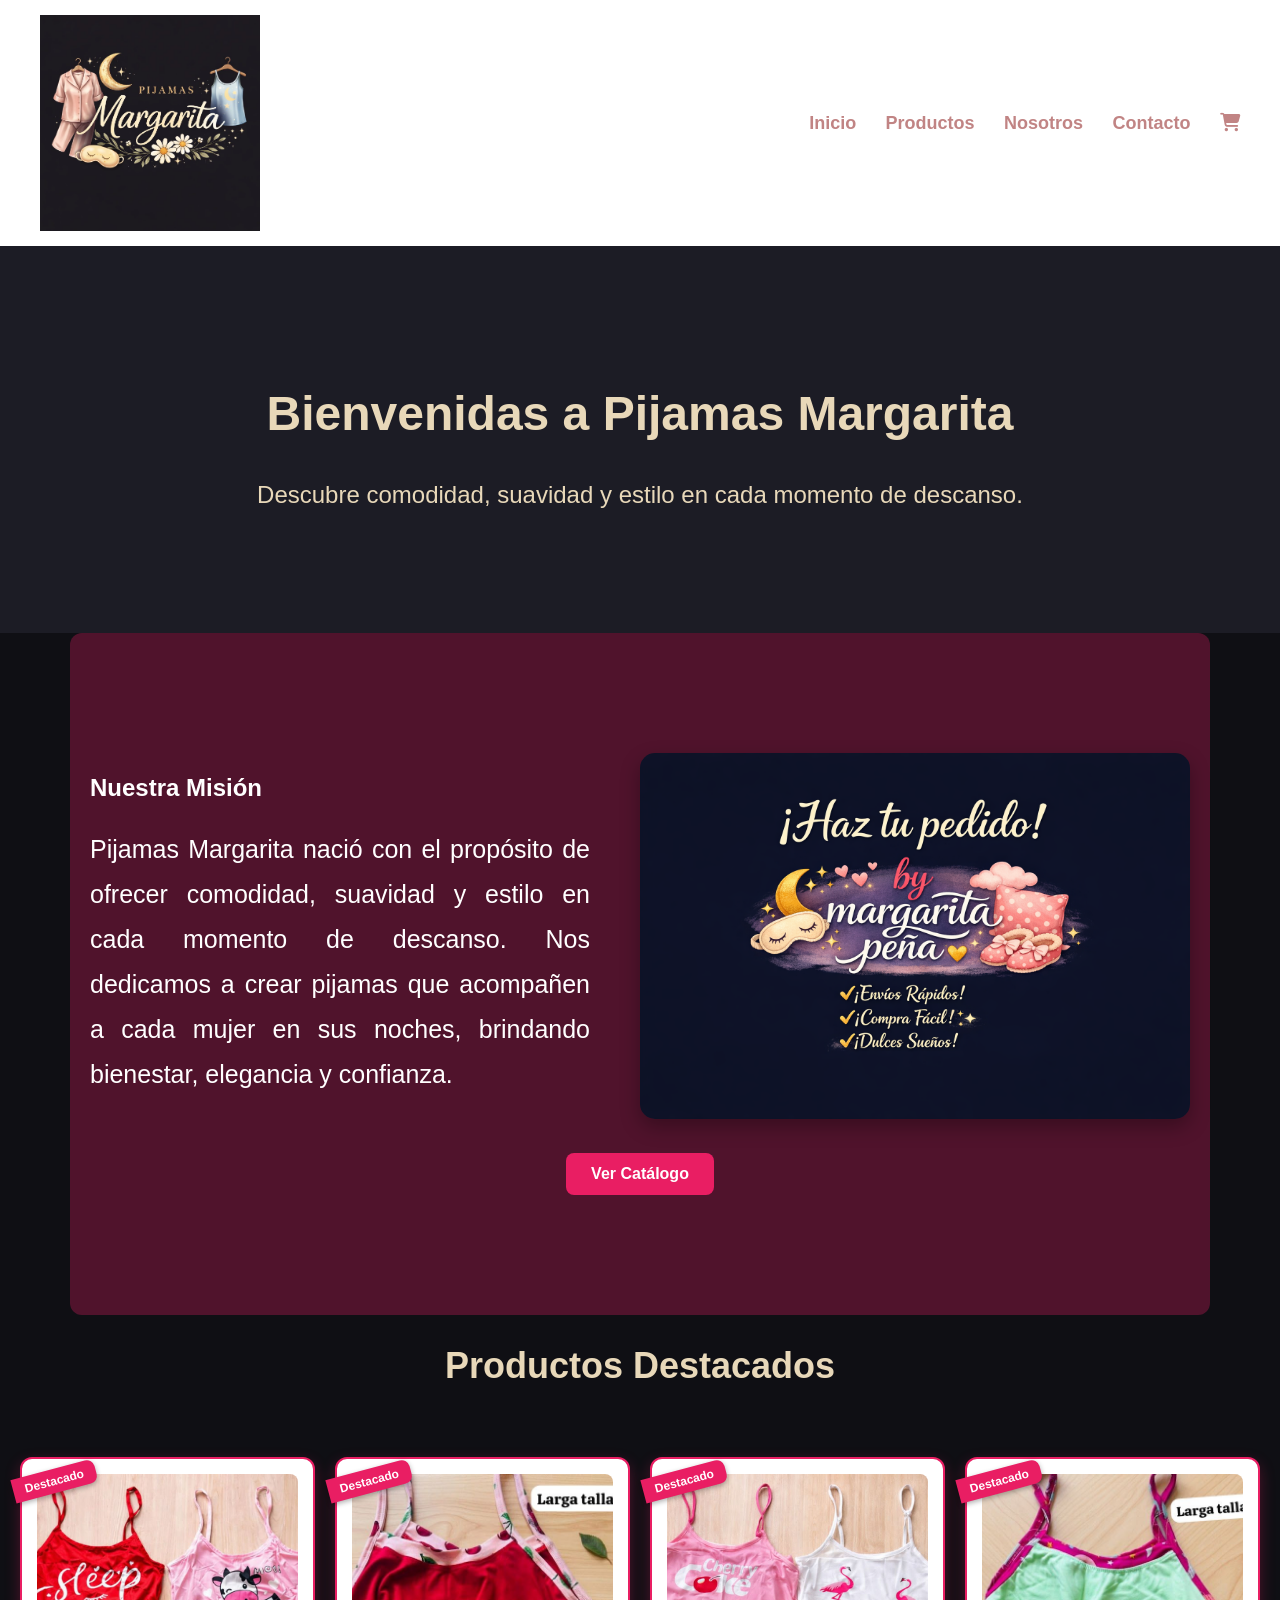
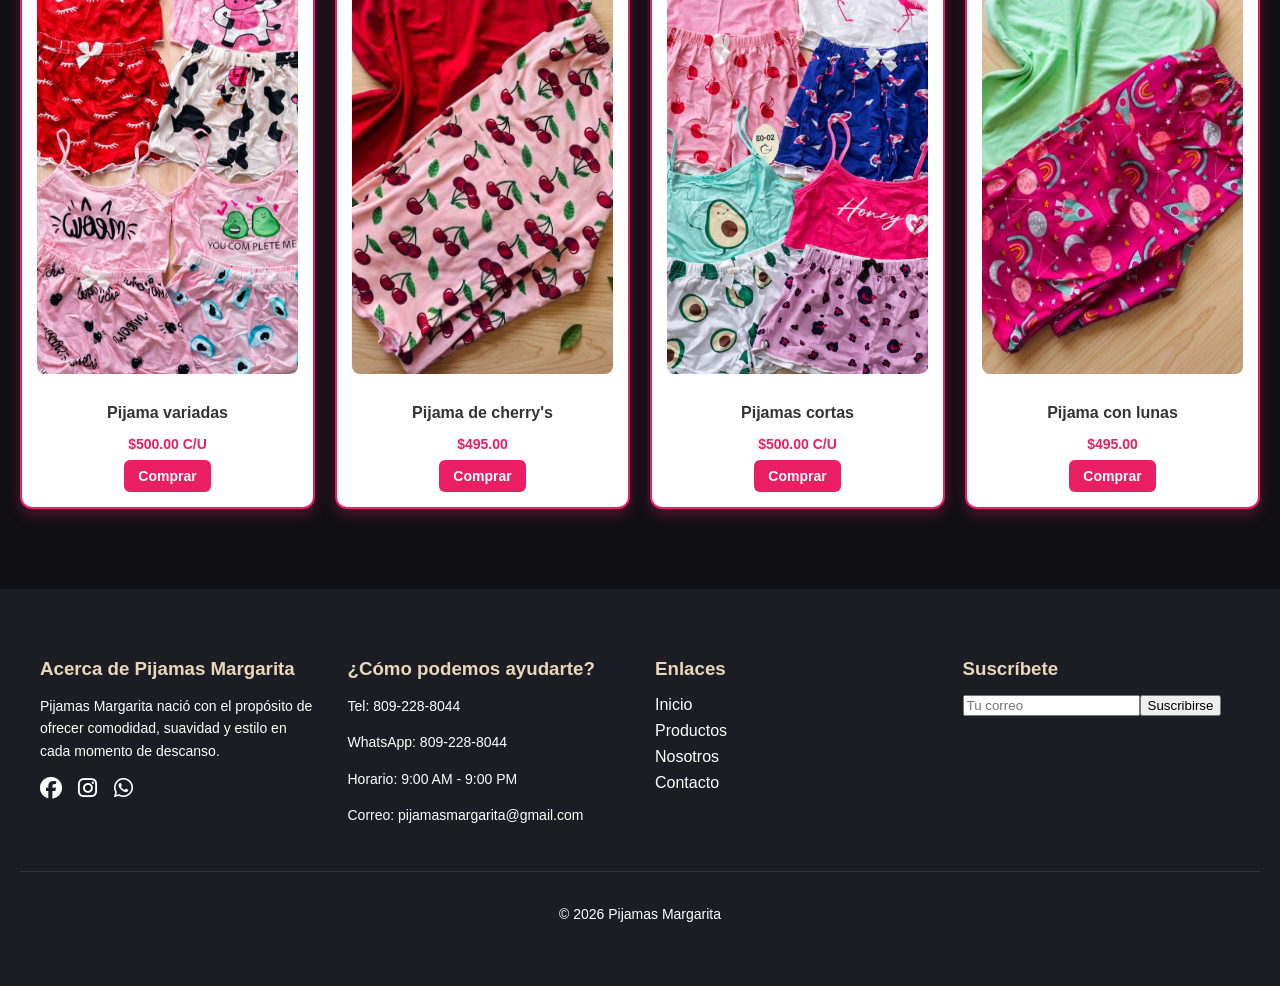
<file: index.html>
<!DOCTYPE html>
<html lang="es">
<head>
 <meta charset="UTF-8">
 <meta name="viewport" content="width=device-width, initial-scale=1.0">
 <title>Pijamas Margarita</title>
 <link rel="stylesheet" href="estilo.css">
 <link rel="stylesheet" href="https://cdnjs.cloudflare.com/ajax/libs/font-awesome/6.5.0/css/all.min.css">
</head>
<body>
<header class="header">
 <div class="header-contenedor">
  <img src="imagenes/logo negocio.png" class="logo" alt="Logo Pijamas Margarita">
  <nav class="menu">
   <a href="index.html">Inicio</a>
   <a href="productos.html">Productos</a>
   <a href="Nosotros.html">Nosotros</a>
   <a href="contactos.html">Contacto</a>
   <a href="#" class="carrito-icono"><i class="fas fa-shopping-cart"></i></a>
  </nav>
 </div>
</header>
<main>
 <section class="bienvenida">
  <h1>Bienvenidas a Pijamas Margarita</h1>
  <p>Descubre comodidad, suavidad y estilo en cada momento de descanso.</p>
 </section>
 <section class="mision">
  <div class="mision-contenedor">
   <article class="mision-texto">
    <h2>Nuestra Misión</h2>
    <p>Pijamas Margarita nació con el propósito de ofrecer comodidad, suavidad y estilo en cada momento de descanso. Nos dedicamos a crear pijamas que acompañen a cada mujer en sus noches, brindando bienestar, elegancia y confianza.</p>
   </article>
   <div class="mision-imagen">
    <img src="imagenes/haz tus pedidos.png" alt="Imagen misión">
   </div>
  </div>
  <div class="boton-catalogo"><a href="productos.html">Ver Catálogo</a></div>
 </section>
 <section class="destacados">
  <h2 class="titulo-productos">Productos Destacados</h2>
  <div class="productos">
   <article class="card"><img src="imagenes/pijamas variadas.jpg" alt="Pijama Floral"><h3>Pijama variadas</h3><p>$500.00 C/U</p><button>Comprar</button></article>
   <article class="card"><img src="imagenes/pijama larga de cherrys.jpg" alt="Pijama amarilla"><h3>Pijama de cherry's</h3><p>$495.00</p><button>Comprar</button></article>
   <article class="card"><img src="imagenes/pijamas cortas.jpg" alt="Pijama Mickey"><h3>Pijamas cortas</h3><p>$500.00 C/U</p><button>Comprar</button></article>
   <article class="card"><img src="imagenes/pijama con lunas.jpg" alt="Pijama con rosas"><h3>Pijama con lunas</h3><p>$495.00</p><button>Comprar</button></article>
  </div>
 </section>
</main>
<footer class="footer">
 <div class="footer-contenedor">
  <div class="footer-col">
   <h3>Acerca de Pijamas Margarita</h3>
   <p>Pijamas Margarita nació con el propósito de ofrecer comodidad, suavidad y estilo en cada momento de descanso.</p>
   <div class="redes">
    <a href="https://www.facebook.com/?locale=es_LA" target="_blank" rel="noopener noreferrer"><i class="fab fa-facebook"></i></a>
    <a href="https://www.instagram.com/pijamas_margarita_/" target="_blank" rel="noopener noreferrer"><i class="fab fa-instagram"></i></a>
    <a href="https://api.whatsapp.com/send?phone=18092288044" target="_blank" rel="noopener noreferrer"><i class="fab fa-whatsapp"></i></a>
   </div>
  </div>
  <div class="footer-col">
   <h3>¿Cómo podemos ayudarte?</h3>
   <p>Tel: 809-228-8044</p>
   <p>WhatsApp: 809-228-8044</p>
   <p>Horario: 9:00 AM - 9:00 PM</p>
   <p>Correo: pijamasmargarita@gmail.com</p>
  </div>
  <div class="footer-col">
   <h3>Enlaces</h3>
   <ul>
    <li><a href="index.html">Inicio</a></li>
    <li><a href="productos.html">Productos</a></li>
    <li><a href="Nosotros.html">Nosotros</a></li>
    <li><a href="contacto.html">Contacto</a></li>
   </ul>
  </div>
  <div class="footer-col">
   <h3>Suscríbete</h3>
   <input type="email" placeholder="Tu correo"><button>Suscribirse</button>
  </div>
 </div>
 <div class="footer-bottom"><p>© 2026 Pijamas Margarita</p></div>
</footer>
<script src="componentes.js"></script>
</body>
</html>
</file>
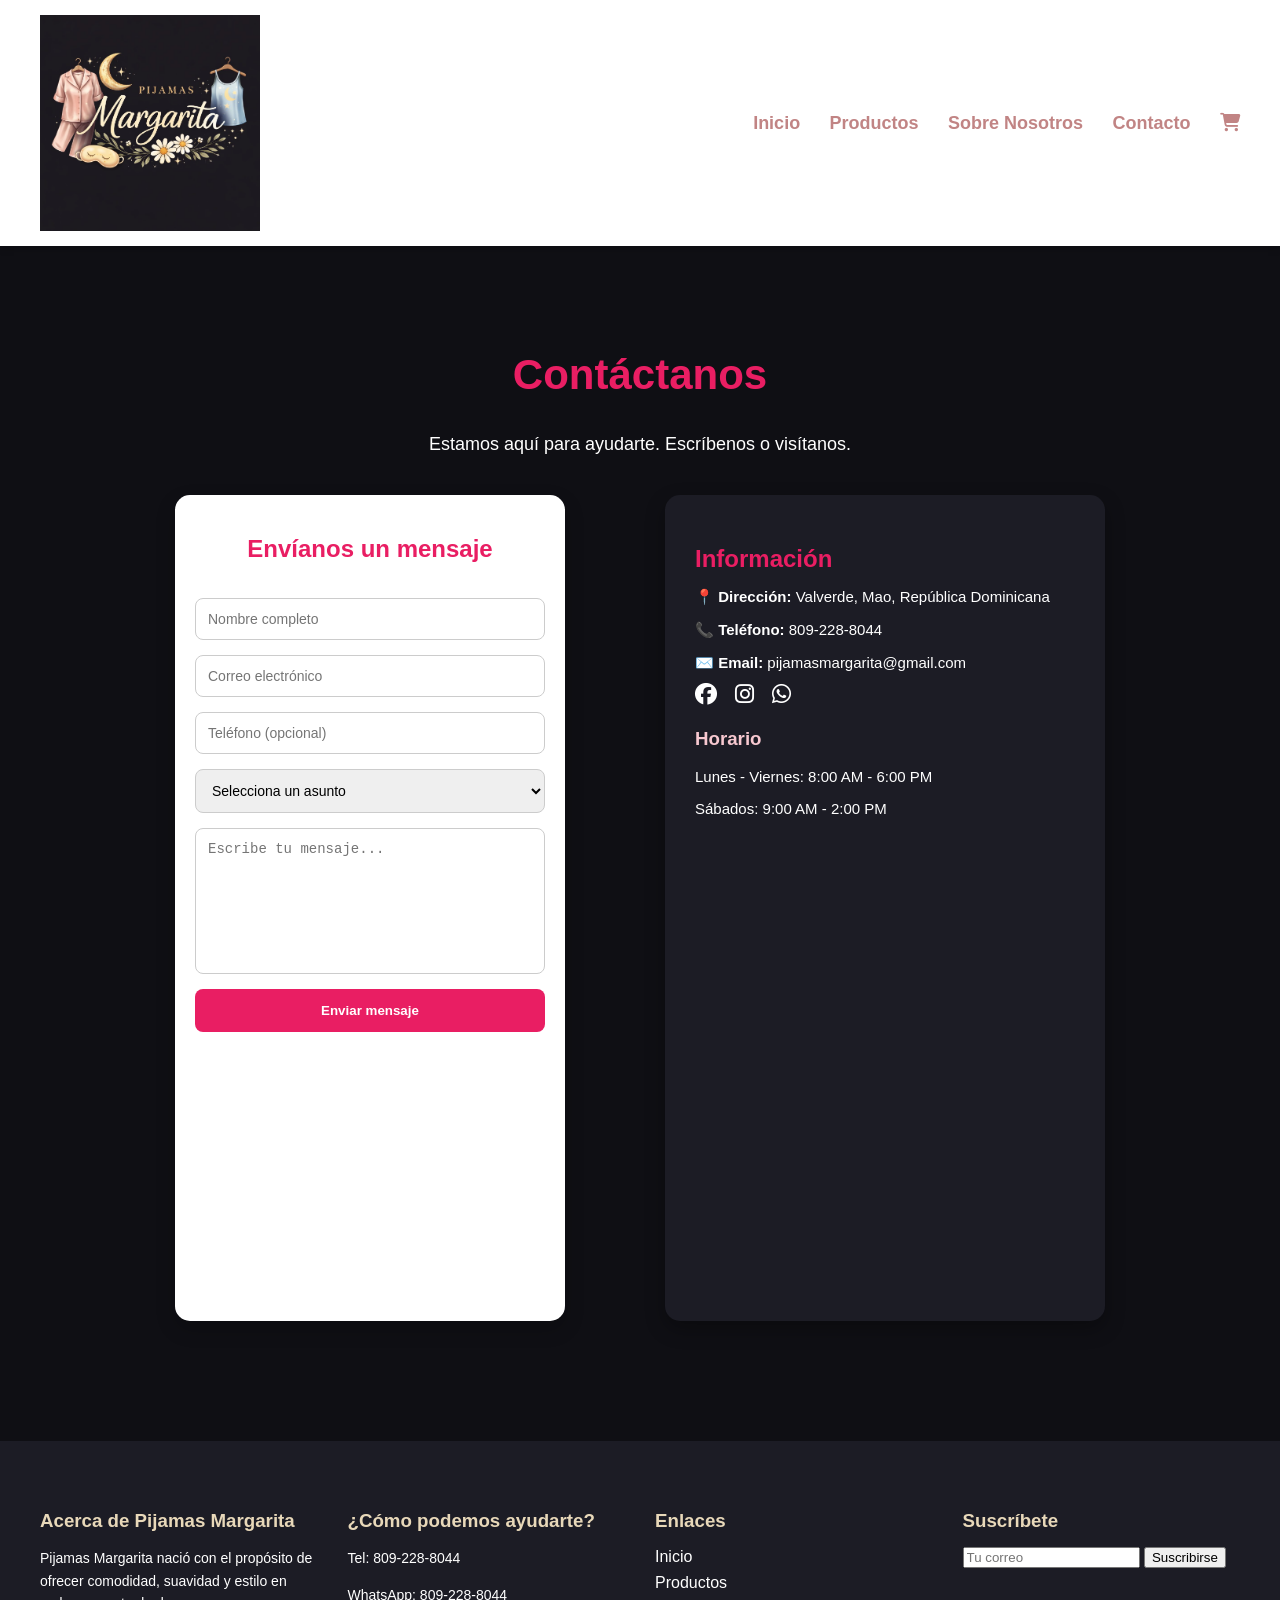
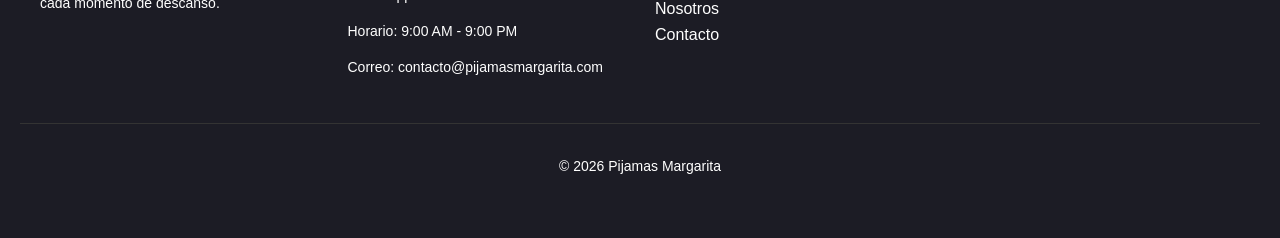
<file: contactos.html>
<!DOCTYPE html>
<html lang="es">
<head>
  <meta charset="UTF-8">
  <meta name="viewport" content="width=device-width, initial-scale=1.0">
  <title>Contacto</title>
  <link rel="stylesheet" href="estilo.css">
  <link rel="stylesheet" href="https://cdnjs.cloudflare.com/ajax/libs/font-awesome/6.5.0/css/all.min.css">
</head>

<body>

<!-- HEADER -->
<header class="header">
  <div class="header-contenedor">
    <img src="imagenes/logo negocio.png" class="logo">

    <nav class="menu">
      <a href="index.html">Inicio</a>
      <a href="productos.html">Productos</a>
      <a href="Nosotros.html">Sobre Nosotros</a>
      <a href="contactos.html">Contacto</a>
       <a href="#" class="carrito-icono"><i class="fas fa-shopping-cart"></i></a>
    </nav>
  </div>
</header>

<!-- CONTACTO -->
<section class="contacto">
  <h1>Contáctanos</h1>
  <p>Estamos aquí para ayudarte. Escríbenos o visítanos.</p>

  <div class="contacto-contenedor">

    <!-- FORMULARIO -->
    <form class="formulario">
      <h2>Envíanos un mensaje</h2>

      <input type="text" placeholder="Nombre completo" required>
      <input type="email" placeholder="Correo electrónico" required>
      <input type="tel" placeholder="Teléfono (opcional)">

      <select required>
        <option value="">Selecciona un asunto</option>
        <option>Consulta</option>
        <option>Pedido</option>
        <option>Soporte</option>
      </select>

      <textarea placeholder="Escribe tu mensaje..." required></textarea>

      <button type="submit">Enviar mensaje</button>
         <p id="mensaje-exito" style="display:none; color:#4CAF50; font-weight:bold; margin-top:15px;">
  ✅ Mensaje recibido correctamente. ¡Te responderemos pronto!
    </form>

</p>
    <!-- INFORMACIÓN -->
    <div class="info-contacto">
      <h2>Información</h2>

      <p><strong>📍 Dirección:</strong> Valverde, Mao, República Dominicana</p>
      <p><strong>📞 Teléfono:</strong> 809-228-8044</p>
      <p><strong>✉️ Email:</strong> pijamasmargarita@gmail.com</p>
       <div class="redes">
        <a href="https://www.facebook.com/?locale=es_LA" target="_blank" rel="noopener noreferrer">
          <i class="fab fa-facebook"></i>
        </a>
        <a href="https://www.instagram.com/pijamas_margarita_/" target="_blank" rel="noopener noreferrer">
          <i class="fab fa-instagram"></i>
        </a>
        <a href="https://api.whatsapp.com/send?phone=18092288044" target="_blank" rel="noopener noreferrer">
          <i class="fab fa-whatsapp"></i>
        </a>
      <h3>Horario</h3>
      <p>Lunes - Viernes: 8:00 AM - 6:00 PM</p>
      <p>Sábados: 9:00 AM - 2:00 PM</p>

      <!-- MAPA -->
      <div class="mapa">
        <iframe src="https://www.google.com/maps/embed?pb=!1m17!1m12!1m3!1d1879.9415874105564!2d-71.07528246165212!3d19.546628523073913!2m3!1f0!2f0!3f0!3m2!1i1024!2i768!4f13.1!3m2!1m1!2zMTnCsDMyJzQ3LjkiTiA3McKwMDQnMjYuNCJX!5e0!3m2!1ses-419!2sdo!4v1773790341333!5m2!1ses-419!2sdo" width="400" height="450" style="border:0;" allowfullscreen="" loading="lazy" referrerpolicy="no-referrer-when-downgrade"></iframe>  
      </div>
    </div>

  </div>
</section>

<!-- FOOTER -->

<footer class="footer">
 <div class="footer-contenedor">
 <div class="footer-col"> 
<h3>Acerca de Pijamas Margarita</h3>
<p> Pijamas Margarita nació con el propósito de ofrecer comodidad, suavidad y estilo en cada momento de descanso. </p>
</div> <div class="footer-col"> 
<h3>¿Cómo podemos ayudarte?</h3> 
<p>Tel: 809-228-8044</p> 
<p>WhatsApp: 809-228-8044</p> 
<p>Horario: 9:00 AM - 9:00 PM</p> 
<p>Correo: contacto@pijamasmargarita.com</p> 
</div> 
<div class="footer-col">
 <h3>Enlaces</h3> 
 <ul> 
<li><a href="index.html">Inicio</a></li> 
<li><a href="Productos.html">Productos</a></li>
<li><a href="Nosotros.html">Nosotros</a></li> 
<li><a href="contactos.html">Contacto</a></li> 
</ul> </div> 
<div class="footer-col"> 
<h3>Suscríbete</h3> 
<input type="email" placeholder="Tu correo"> 
<button>Suscribirse</button> 
</div> 
</div> 
<div class="footer-bottom"> 
<p>© 2026 Pijamas Margarita</p> 
</div> 
</footer>

</body>
<script src="componentes.js"></script>
</html>
</file>
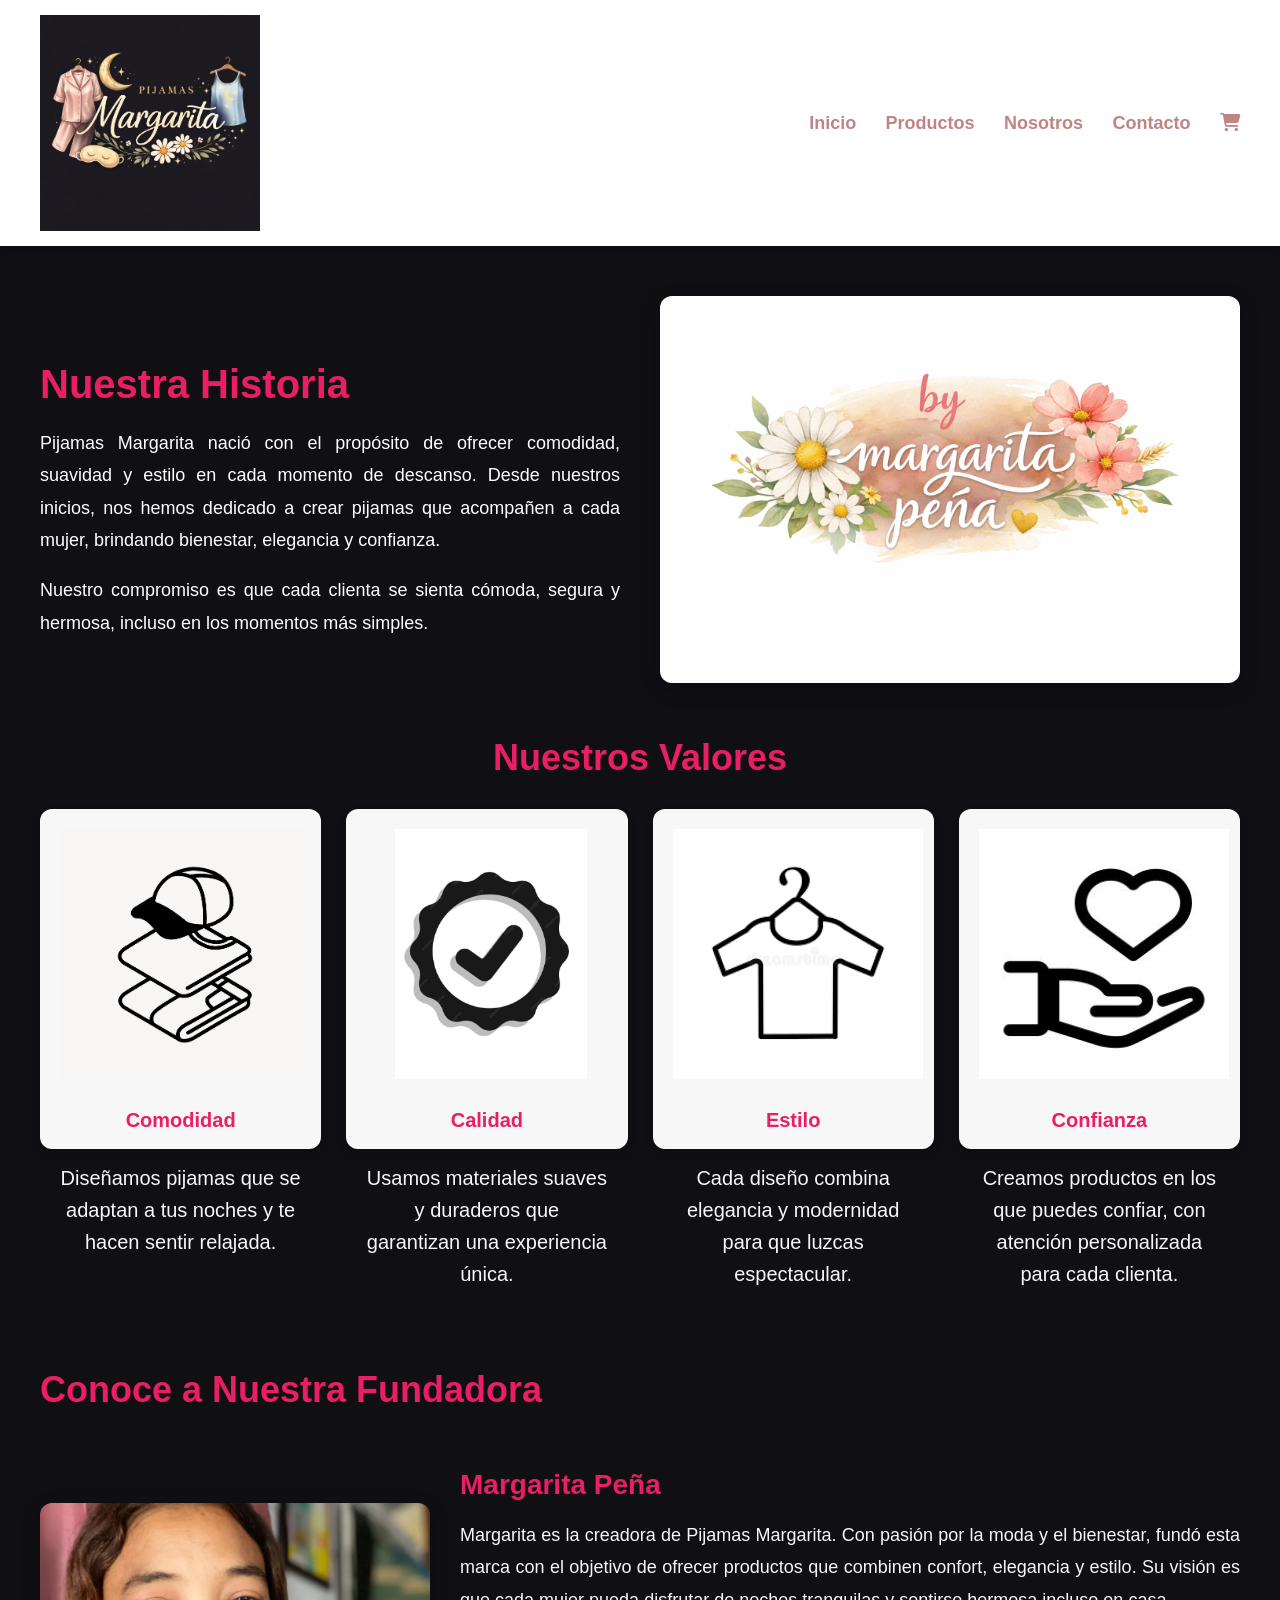
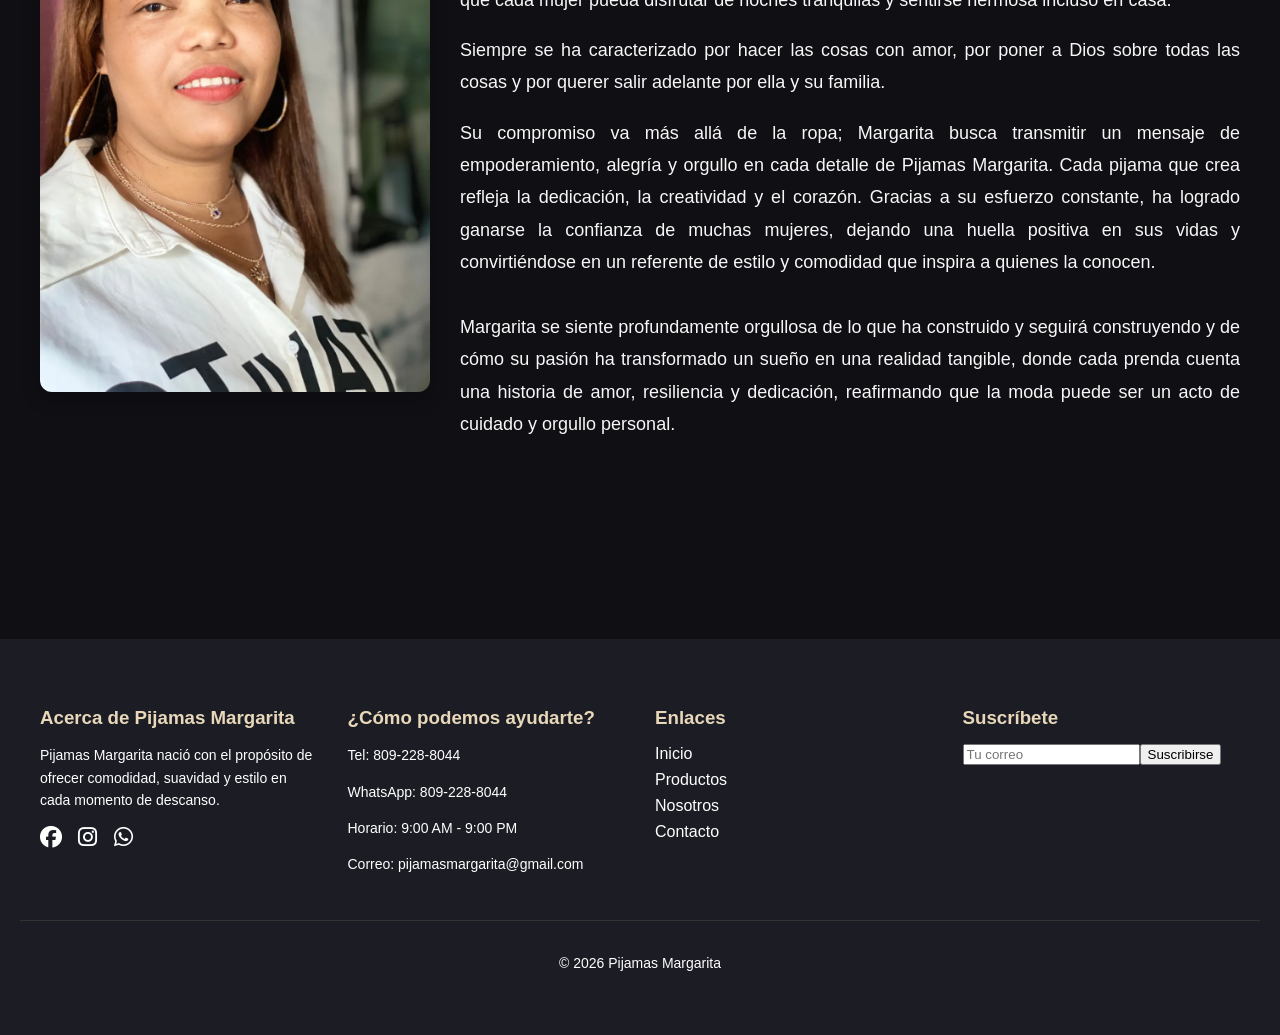
<file: Nosotros.html>
<!DOCTYPE html>
<html lang="es">
<head>
 <meta charset="UTF-8">
 <meta name="viewport" content="width=device-width, initial-scale=1.0">
 <title>Nosotros-Pijamas Margarita</title>
 <link rel="stylesheet" href="estilo.css">
 <link rel="stylesheet" href="https://cdnjs.cloudflare.com/ajax/libs/font-awesome/6.5.0/css/all.min.css">
</head>
<body>
<header class="header">
 <div class="header-contenedor">
  <img src="imagenes/logo negocio.png" class="logo" alt="Logo Pijamas Margarita">
  <nav class="menu">
   <a href="index.html">Inicio</a>
   <a href="productos.html">Productos</a>
   <a href="Nosotros.html">Nosotros</a>
   <a href="contactos.html">Contacto</a>
   <a href="#" class="carrito-icono"><i class="fas fa-shopping-cart"></i></a>
  </nav>
 </div>
</header>
</head>
<body>

<main class="sobre-nosotros">
 <section class="historia">
  <div class="historia-contenedor">
   <div class="historia-texto">
    <h1>Nuestra Historia</h1>
    <p>Pijamas Margarita nació con el propósito de ofrecer comodidad, suavidad y estilo en cada momento de descanso. Desde nuestros inicios, nos hemos dedicado a crear pijamas que acompañen a cada mujer, brindando bienestar, elegancia y confianza.</p>
    <p>Nuestro compromiso es que cada clienta se sienta cómoda, segura y hermosa, incluso en los momentos más simples.</p>
   </div>
   <div class="historia-imagen">
    <img src="imagenes/by margarita peña.png" alt="Imagen Sobre Nosotros">
   </div>
  </div>
 </section>

 <section class="valores">
  <h2>Nuestros Valores</h2>
  <div class="valores-contenedor">
   <div class="valor"><img src="imagenes/comodidad icono.jpg" alt="Comodidad"><h3>Comodidad</h3><p>Diseñamos pijamas que se adaptan a tus noches y te hacen sentir relajada.</p></div>
   <div class="valor"><img src="imagenes/calidad icono.png" alt="Calidad"><h3>Calidad</h3><p>Usamos materiales suaves y duraderos que garantizan una experiencia única.</p></div>
   <div class="valor"><img src="imagenes/estilo icono.png" alt="Estilo"><h3>Estilo</h3><p>Cada diseño combina elegancia y modernidad para que luzcas espectacular.</p></div>
   <div class="valor"><img src="imagenes/confianza icono.jpg" alt="Confianza"><h3>Confianza</h3><p>Creamos productos en los que puedes confiar, con atención personalizada para cada clienta.</p></div>
  </div>
 </section>

 <section class="biografia">
  <h2>Conoce a Nuestra Fundadora</h2>
  <div class="biografia-contenedor">
   <div class="biografia-imagen">
    <img src="imagenes/fundadora.png" alt="Fundadora Pijamas Margarita">
   </div>
   <div class="biografia-texto">
    <h3>Margarita Peña</h3>
    <p>Margarita es la creadora de Pijamas Margarita. Con pasión por la moda y el bienestar, fundó esta marca con el objetivo de ofrecer productos que combinen confort, elegancia y estilo. Su visión es que cada mujer pueda disfrutar de noches tranquilas y sentirse hermosa incluso en casa.</p>
    <p>Siempre se ha caracterizado por hacer las cosas con amor, por poner a Dios sobre todas las cosas y por querer salir adelante por ella y su familia.</p>
    <p>Su compromiso va más allá de la ropa; Margarita busca transmitir un mensaje de empoderamiento, alegría y orgullo en cada detalle de Pijamas Margarita. Cada pijama que crea refleja la dedicación, la creatividad y el corazón. Gracias a su esfuerzo constante, ha logrado ganarse la confianza de muchas mujeres, dejando una huella positiva en sus vidas y convirtiéndose en un referente de estilo y comodidad que inspira a quienes la conocen.<br><br>Margarita se siente profundamente orgullosa de lo que ha construido y seguirá construyendo y de cómo su pasión ha transformado un sueño en una realidad tangible, donde cada prenda cuenta una historia de amor, resiliencia y dedicación, reafirmando que la moda puede ser un acto de cuidado y orgullo personal.</p>
   </div>
  </div>
 </section>
</main>

<footer class="footer">
 <div class="footer-contenedor">
  <div class="footer-col">
   <h3>Acerca de Pijamas Margarita</h3>
   <p>Pijamas Margarita nació con el propósito de ofrecer comodidad, suavidad y estilo en cada momento de descanso.</p>
   <div class="redes">
    <a href="https://www.facebook.com/?locale=es_LA" target="_blank" rel="noopener noreferrer"><i class="fab fa-facebook"></i></a>
    <a href="https://www.instagram.com/pijamas_margarita_/" target="_blank" rel="noopener noreferrer"><i class="fab fa-instagram"></i></a>
    <a href="https://api.whatsapp.com/send?phone=18092288044" target="_blank" rel="noopener noreferrer"><i class="fab fa-whatsapp"></i></a>
   </div>
  </div>
  <div class="footer-col">
   <h3>¿Cómo podemos ayudarte?</h3>
   <p>Tel: 809-228-8044</p>
   <p>WhatsApp: 809-228-8044</p>
   <p>Horario: 9:00 AM - 9:00 PM</p>
   <p>Correo: pijamasmargarita@gmail.com</p>
  </div>
  <div class="footer-col">
   <h3>Enlaces</h3>
   <ul>
    <li><a href="index.html">Inicio</a></li>
    <li><a href="productos.html">Productos</a></li>
    <li><a href="Nosotros.html">Nosotros</a></li>
    <li><a href="contacto.html">Contacto</a></li>
   </ul>
  </div>
  <div class="footer-col">
   <h3>Suscríbete</h3>
   <input type="email" placeholder="Tu correo"><button>Suscribirse</button>
  </div>
 </div>
 <div class="footer-bottom"><p>© 2026 Pijamas Margarita</p></div>
</footer>

<script src="componentes.js"></script>
</body>
</html>
</file>
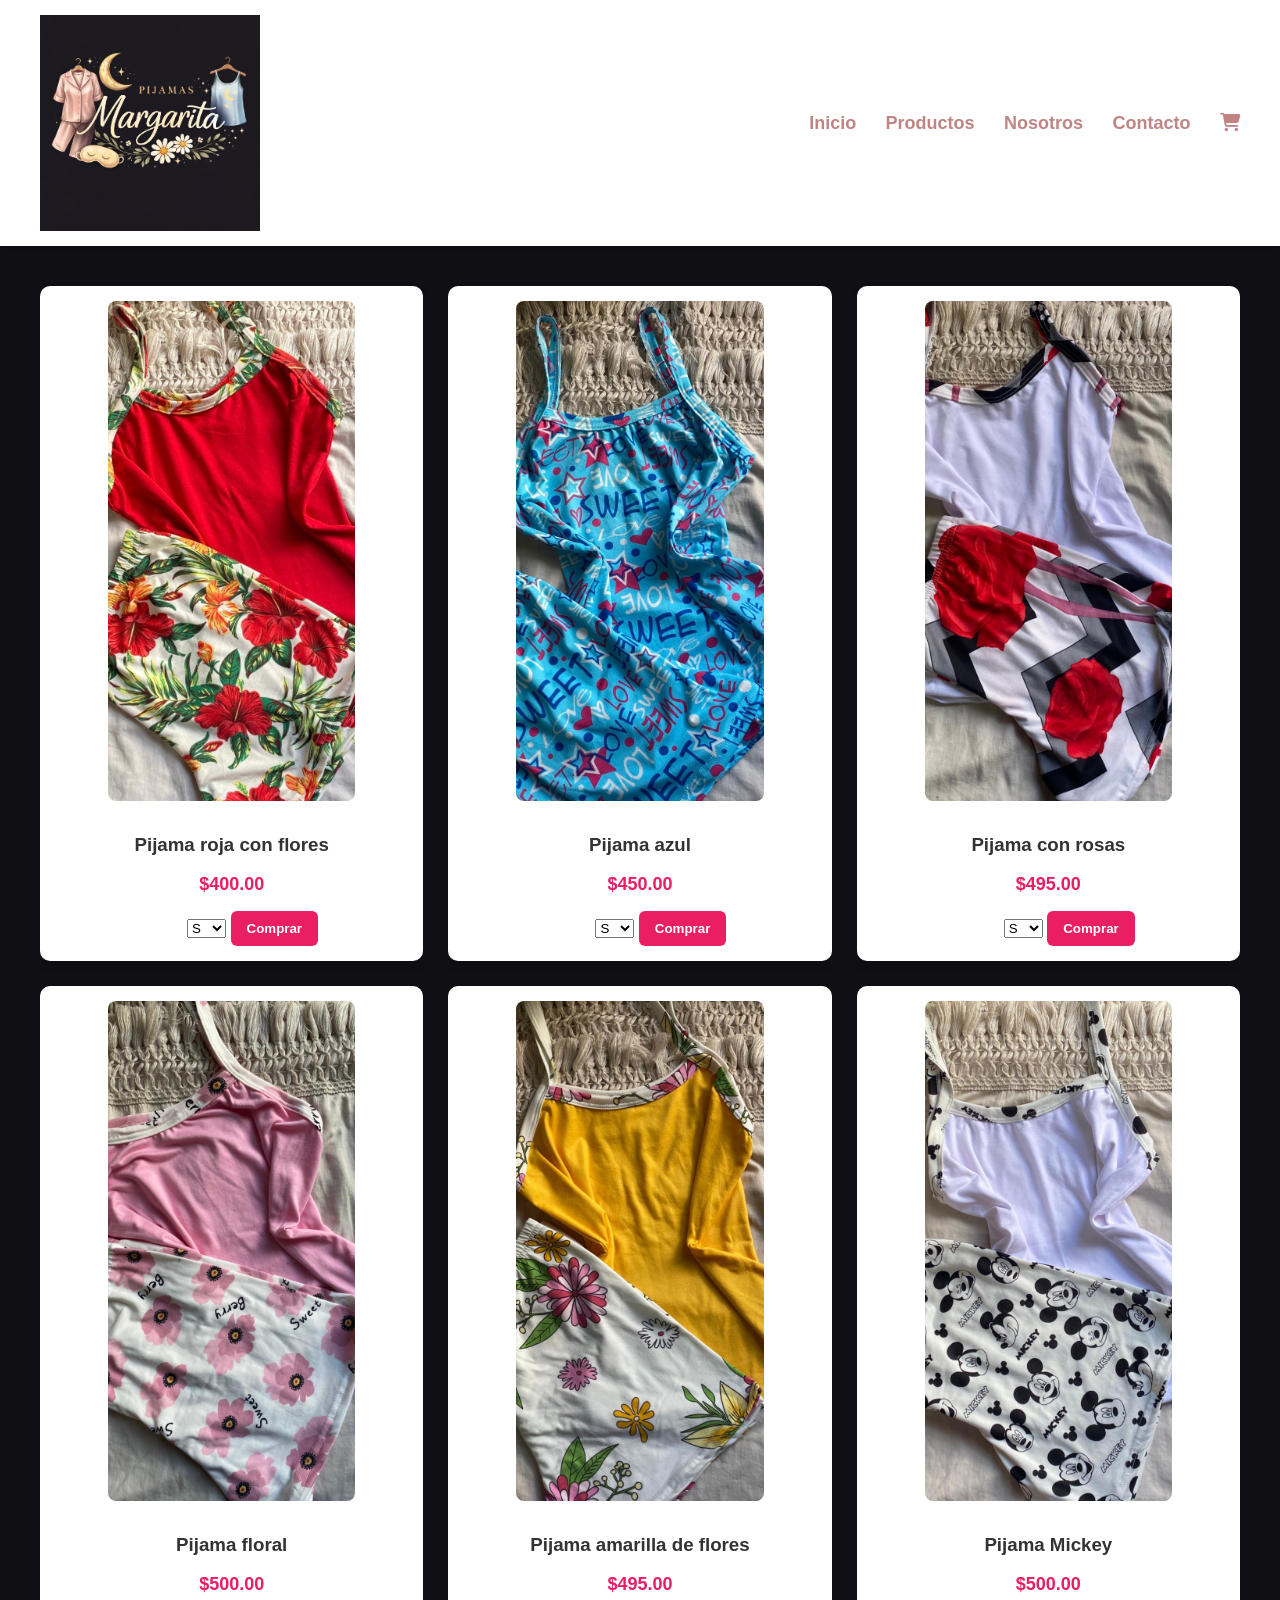
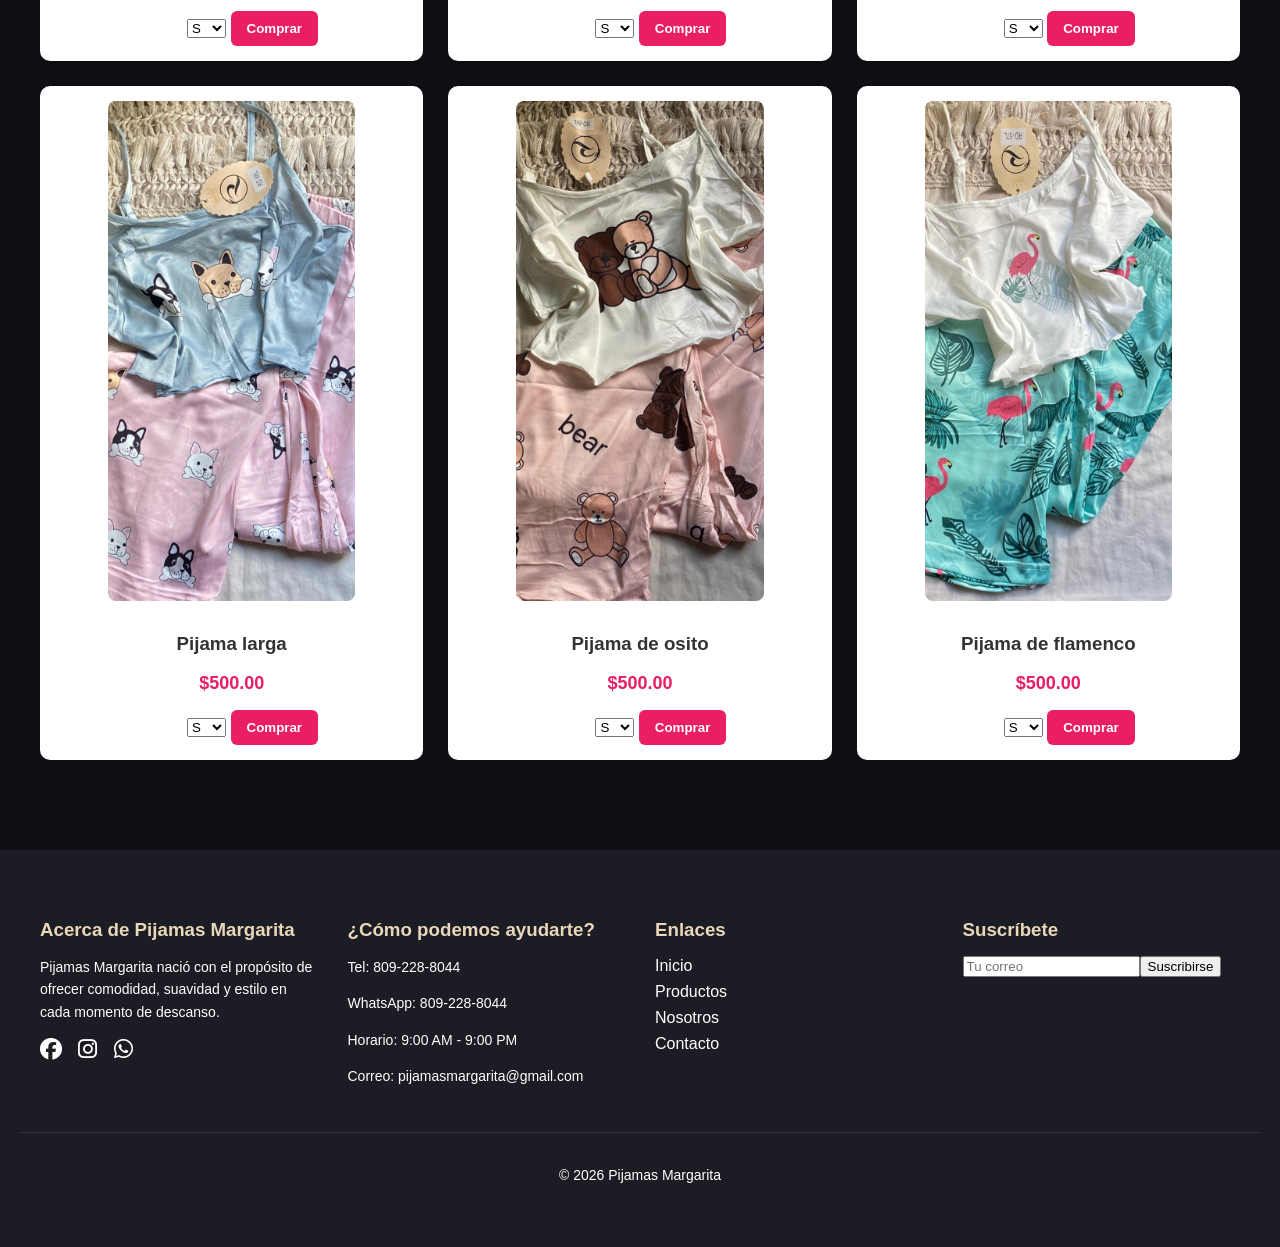
<file: productos.html>
<!DOCTYPE html>
<html lang="en">
<head>
<meta charset="UTF-8">
<meta name="viewport" content="width=device-width, initial-scale=1.0">
<link rel="stylesheet" href="estilo.css">
 <link rel="stylesheet" href="https://cdnjs.cloudflare.com/ajax/libs/font-awesome/6.5.0/css/all.min.css">
<title>Productos</title>
</head>

<body>
<header class="header">
 <div class="header-contenedor">
  <img src="imagenes/logo negocio.png" class="logo" alt="Logo Pijamas Margarita">
  <nav class="menu">
   <a href="index.html">Inicio</a>
   <a href="Productos.html">Productos</a>
   <a href="Nosotros.html">Nosotros</a>
   <a href="contactos.html">Contacto</a>
   <a href="#" class="carrito-icono"><i class="fas fa-shopping-cart"></i></a>
  </nav>
 </div>
</header>

<main class="productos-generales">

<div class="producto">
<img src="imagenes/pijama roja con flores.jpg">
<h3>Pijama roja con flores</h3>
<p class="precio">$400.00</p>

<label>Talla:</label>
<select>
<option>S</option>
<option>M</option>
<option>L</option>
<option>XL</option>
</select>

<button>Comprar</button>
</div>


<div class="producto">
<img src="imagenes/pijama azul sweet.jpeg">
<h3>Pijama azul</h3>
<p class="precio">$450.00</p>

<label>Talla:</label>
<select>
<option>S</option>
<option>M</option>
<option>L</option>
<option>XL</option>
</select>

<button>Comprar</button>
</div>


<div class="producto">
<img src="imagenes/pijama con rosas.JPG">
<h3>Pijama con rosas</h3>
<p class="precio">$495.00</p>

<label>Talla:</label>
<select>
<option>S</option>
<option>M</option>
<option>L</option>
<option>XL</option>
</select>

<button>Comprar</button>
</div>


<div class="producto">
<img src="imagenes/pijama floral.JPG">
<h3>Pijama floral</h3>
<p class="precio">$500.00</p>

<label>Talla:</label>
<select>
<option>S</option>
<option>M</option>
<option>L</option>
<option>XL</option>
</select>

<button>Comprar</button>
</div>


<div class="producto">
<img src="imagenes/pijama amarilla.jpeg">
<h3>Pijama amarilla de flores</h3>
<p class="precio">$495.00</p>

<label>Talla:</label>
<select>
<option>S</option>
<option>M</option>
<option>L</option>
<option>XL</option>
</select>

<button>Comprar</button>
</div>


<div class="producto">
<img src="imagenes/pijama mickey.jpeg">
<h3>Pijama Mickey</h3>
<p class="precio">$500.00</p>

<label>Talla:</label>
<select>
<option>S</option>
<option>M</option>
<option>L</option>
<option>XL</option>
</select>

<button>Comprar</button>
</div>


<div class="producto">
<img src="imagenes/pijama larga.jpeg">
<h3>Pijama larga</h3>
<p class="precio">$500.00</p>

<label>Talla:</label>
<select>
<option>S</option>
<option>M</option>
<option>L</option>
<option>XL</option>
</select>

<button>Comprar</button>
</div>


<div class="producto">
<img src="imagenes/pijama de osito.jpeg">
<h3>Pijama de osito</h3>
<p class="precio">$500.00</p>

<label>Talla:</label>
<select>
<option>S</option>
<option>M</option>
<option>L</option>
<option>XL</option>
</select>
<button>Comprar</button>
</div>

<div class="producto">
<img src="imagenes/pijama de flamencos.JPG">
<h3>Pijama de flamenco</h3>
<p class="precio">$500.00</p>

<label>Talla:</label>
<select>
<option>S</option>
<option>M</option>
<option>L</option>
<option>XL</option>
</select>
<button>Comprar</button>
</div>
</main>


<footer class="footer">
 <div class="footer-contenedor">
  <div class="footer-col">
   <h3>Acerca de Pijamas Margarita</h3>
   <p>Pijamas Margarita nació con el propósito de ofrecer comodidad, suavidad y estilo en cada momento de descanso.</p>
   <div class="redes">
    <a href="https://www.facebook.com/?locale=es_LA" target="_blank" rel="noopener noreferrer"><i class="fab fa-facebook"></i></a>
    <a href="https://www.instagram.com/pijamas_margarita_/" target="_blank" rel="noopener noreferrer"><i class="fab fa-instagram"></i></a>
    <a href="https://api.whatsapp.com/send?phone=18092288044" target="_blank" rel="noopener noreferrer"><i class="fab fa-whatsapp"></i></a>
   </div>
  </div>
  <div class="footer-col">
   <h3>¿Cómo podemos ayudarte?</h3>
   <p>Tel: 809-228-8044</p>
   <p>WhatsApp: 809-228-8044</p>
   <p>Horario: 9:00 AM - 9:00 PM</p>
   <p>Correo: pijamasmargarita@gmail.com</p>
  </div>
  <div class="footer-col">
   <h3>Enlaces</h3>
   <ul>
    <li><a href="index.html">Inicio</a></li>
    <li><a href="Productos.html">Productos</a></li>
    <li><a href="Nosotros.html">Nosotros</a></li>
    <li><a href="contacto.html">Contacto</a></li>
   </ul>
  </div>
  <div class="footer-col">
   <h3>Suscríbete</h3>
   <input type="email" placeholder="Tu correo"><button>Suscribirse</button>
  </div>
 </div>
 <div class="footer-bottom"><p>© 2026 Pijamas Margarita</p></div>
</footer>

</footer>
<script src="componentes.js"></script>
</body>
</html>
</file>
<file: estilo.css>
body {
  margin: 0;
  font-family: Arial, sans-serif;
  background: #0f0f14;
  color: white;
}

/* ===== HEADER ===== */
.header {
  background: #ffffff;
  padding: 15px 40px;
  box-shadow: 0 2px 8px rgba(0,0,0,0.2);
}

.header-contenedor {
  display: flex;
  justify-content: space-between;
  align-items: center;
}

.logo {
  width: 220px;
}

/* ===== MENÚ ===== */
.menu a {
  margin-left: 25px;
  text-decoration: none;
  color: #c18484;
  font-size: 18px;
  font-weight: bold;
  transition: 0.3s;
}

.menu a:hover {
  color: #f7c8d0;
}

/* ===== BIENVENIDA ===== */
.bienvenida {
  background: #1c1c25;
  color: #e8d8b9;
  padding: 100px 20px;
  text-align: center;
}

.bienvenida h1, .bienvenida p {
  opacity: 0;
  transform: translateY(20px);
  animation: fadeInUp 1s forwards;
}

.bienvenida h1 {
  animation-delay: 0.2s;
  font-size: 48px;
}

.bienvenida p {
  animation-delay: 0.5s;
  font-size: 24px;
  margin-top: 15px;
}

@keyframes fadeInUp {
  to {
    opacity: 1;
    transform: translateY(0);
  }
}

/* ===== SECCIÓN MISIÓN ===== */
.mision {
  padding: 120px 20px;
  background: rgba(233,30,99,0.3);
  border-radius: 12px;
  max-width: 1100px;
  margin: auto;
}

.mision-contenedor {
  display: flex;
  align-items: center;
  justify-content: center;
  gap: 50px;
  flex-wrap: wrap;
}

.mision-texto {
  max-width: 500px;
}

.mision-texto h1 {
  font-size: 45px;
  color: #fff3f3;
  margin-bottom: 20px;
}

.mision-texto p {
  font-size: 25px;
  line-height: 1.8;
  text-align: justify;
}

.mision-imagen img {
  width: 550px;
  border-radius: 15px;
  box-shadow: 0 8px 20px rgba(0,0,0,0.3);
}

.boton-catalogo {
  text-align: center;
  margin-top: 30px;
}

.boton-catalogo a {
  display: inline-block;
  background: #e91e63;
  color: white;
  padding: 12px 25px;
  border-radius: 8px;
  font-weight: bold;
  text-decoration: none;
  transition: 0.3s;
}

.boton-catalogo a:hover {
  background: #c2185b;
  transform: scale(1.05);
}

/* ===== PRODUCTOS DESTACADOS ===== */
.destacados .titulo-productos {
  text-align: center;
  font-size: 36px;
  color: #e8d8b9;
  margin-bottom: 40px;
  font-weight: bold;
}

.destacados .productos {
  display: grid;
  grid-template-columns: repeat(4, 1fr);
  gap: 20px;
  padding: 30px 20px;
}

.destacados .card {
  background: #ffffff;
  border: 2px solid #e91e63;
  border-radius: 12px;
  padding: 15px;
  text-align: center;
  position: relative;
  box-shadow: 0 6px 15px rgba(233,30,99,0.3);
  transition: transform 0.3s ease, box-shadow 0.3s ease, border-color 0.3s ease;
}

.destacados .card::before {
  content: "Destacado";
  position: absolute;
  top: 10px;
  left: -10px;
  background: #e91e63;
  color: white;
  padding: 5px 12px;
  font-size: 12px;
  font-weight: bold;
  border-radius: 0 8px 8px 0;
  transform: rotate(-15deg);
  box-shadow: 0 2px 5px rgba(0,0,0,0.3);
}

.destacados .card img {
  width: 100%;
  height: 500px;
  object-fit: cover;
  border-radius: 8px;
  margin-bottom: 10px;
}

.destacados .card h3 {
  font-size: 16px;
  color: #333;
  margin-bottom: 6px;
}

.destacados .card p {
  font-size: 14px;
  color: #e91e63;
  font-weight: bold;
  margin-bottom: 8px;
}

.destacados .card button {
  padding: 8px 14px;
  font-size: 14px;
  background: #e91e63;
  color: white;
  border: none;
  border-radius: 6px;
  cursor: pointer;
  font-weight: bold;
}

.destacados .card button:hover {
  background: #c2185b;
}

/* ===== PRODUCTOS GENERALES ===== */
.productos-generales {
  display: grid;
  grid-template-columns: repeat(3, 1fr);
  gap: 25px;
  padding: 40px;
}

.productos-generales .producto {
  background: white;
  border-radius: 10px;
  padding: 15px;
  text-align: center;
  box-shadow: 0 4px 10px rgba(0,0,0,0.1);
}

.productos-generales .producto img {
  width: 70%;
  height: 500px;
  object-fit: cover;
  border-radius: 8px;
  margin-bottom: 10px;
  transition: transform 0.3s ease;
}

.productos-generales .producto img:hover {
  transform: scale(1.03);
}

.productos-generales .producto h3 {
  color: #333;
  margin-bottom: 8px;
}

.productos-generales .precio {
  color: #e91e63;
  font-weight: bold;
  font-size: 18px;
  margin-bottom: 8px;
}

.productos-generales .producto button {
  margin-top: 8px;
  padding: 10px 16px;
  background: #e91e63;
  color: white;
  border: none;
  border-radius: 6px;
  cursor: pointer;
  font-weight: bold;
}

.productos-generales .producto button:hover {
  background: #c2185b;
}

/* ===== SOBRE NOSOTROS ===== */
.sobre-nosotros {
  padding: 50px 20px;
  max-width: 1200px;
  margin: auto;
  color: #f8f7f7;
}

.historia-contenedor {
  display: flex;
  flex-wrap: wrap;
  gap: 40px;
  align-items: center;
  margin-bottom: 50px;
}

.historia-texto {
  flex: 1;
  min-width: 300px;
  color: white;
}

.historia-texto h1 {
  font-size: 40px;
  color: #e91e63;
  margin-bottom: 20px;
}

.historia-texto p {
  font-size: 18px;
  line-height: 1.8;
  margin-bottom: 15px;
  text-align: justify;
  color: #ffffff;
}

.historia-imagen {
  flex: 1;
  min-width: 300px;
}

.historia-imagen img {
  width: 100%;
  border-radius: 12px;
  box-shadow: 0 6px 20px rgba(0,0,0,0.2);
}

.valores {
  text-align: center;
  margin-bottom: 50px;
}

.valores h2 {
  font-size: 36px;
  color: #e91e63;
  margin-bottom: 30px;
}

.valores-contenedor {
  display: grid;
  grid-template-columns: repeat(auto-fit, minmax(200px, 1fr));
  gap: 25px;
}

.valor {
  background: #f7f7f7;
  padding: 20px;
  border-radius: 12px;
  box-shadow: 0 4px 10px rgba(0,0,0,0.1);
  transition: transform 0.3s ease;
  text-align: center;
  display: flex;
  flex-direction: column;
  height: 300px;
}

.valor:hover {
  transform: translateY(-5px);
}

.valor img {
  width: 250px;
  height: 250px;
  margin-bottom: 10px;
  object-fit: contain;
}

.valor h3 {
  font-size: 20px;
  color: #e91e63;
  margin-bottom: 10px;
}

.valor p {
  font-size: 20px;
  line-height: 1.6;
}

/* ===== BIOGRAFÍA ===== */
.biografia {
  margin-top: 200px;
  margin-bottom: 80px;
  padding-top: 20px;
}

.biografia h2 {
  text-align: left;
  font-size: 36px;
  color: #e91e63;
  margin: 0 0 30px 0;
}

.biografia-contenedor {
  display: flex;
  flex-wrap: wrap;
  gap: 30px;
  align-items: center;
}

.biografia-imagen {
  flex: 1;
  min-width: 350px;
}

.biografia-imagen img {
  width: 100%;
  border-radius: 12px;
  box-shadow: 0 6px 20px rgba(0,0,0,0.2);
}

.biografia-texto {
  flex: 2;
  min-width: 300px;
}

.biografia-texto h3 {
  font-size: 28px;
  color: #e91e63;
  margin-bottom: 15px;
}

.biografia-texto p {
  font-size: 18px;
  line-height: 1.8;
  text-align: justify;
}

/* ===== FOOTER ===== */
.footer {
  background: #1c1c25;
  padding: 50px 20px;
  margin-top: 50px;
}

.footer-contenedor {
  display: flex;
  flex-wrap: wrap;
  justify-content: space-between;
  gap: 30px;
  max-width: 1200px;
  margin: auto;
}

.footer-col {
  flex: 1;
  min-width: 220px;
}

.footer-col h3 {
  color: #e8d8b9;
  margin-bottom: 15px;
}

.footer-col p {
  font-size: 14px;
  line-height: 1.6;
}

.footer-col ul {
  list-style: none;
  padding: 0;
}

.footer-col ul li {
  margin-bottom: 8px;
}

.footer-col ul li a {
  text-decoration: none;
  color: white;
}

.footer-col ul li a:hover {
  color: #f7c8d0;
}

.footer-bottom {
  text-align: center;
  margin-top: 30px;
  border-top: 1px solid #333;
  padding-top: 20px;
  font-size: 14px;
}

/* ===== CONTACTO ===== */
.contacto {
  padding: 70px 20px;
  text-align: center;
}

.contacto h1 {
  font-size: 42px;
  color: #e91e63;
}

.contacto p {
  margin-bottom: 40px;
  font-size: 18px;
}

.contacto-contenedor {
  display: flex;
  gap: 50px;
  justify-content: center;
  flex-wrap: wrap;
}

/* FORMULARIO */
.formulario {
  background: #ffffff;
  padding: 20px;
  border-radius: 15px;
  width: 350px;
  max-width: 90%; 
  display: flex;
  flex-direction: column;
  gap: 15px;
  box-shadow: 0 8px 20px rgba(0,0,0,0.2);
}

.formulario h2 {
  color: #e91e63;
}

.formulario input,
.formulario select,
.formulario textarea {
  padding: 12px;
  border: 1px solid #ccc;
  border-radius: 8px;
  font-size: 14px;
  transition: 0.3s;
}

.formulario input:focus,
.formulario select:focus,
.formulario textarea:focus {
  border-color: #e91e63;
  outline: none;
}

.formulario textarea {
  height: 120px;
  resize: none;
}

.formulario button {
  background: #e91e63;
  color: white;
  padding: 14px;
  border: none;
  border-radius: 8px;
  cursor: pointer;
  font-weight: bold;
  transition: 0.3s;
}

.formulario button:hover {
  background: #c2185b;
  transform: scale(1.03);
}

/* INFO */
.info-contacto {
  background: #1c1c25;
  padding: 30px;
  border-radius: 15px;
  width: 380px;
  text-align: left;
  box-shadow: 0 8px 20px rgba(0,0,0,0.3);
}

.info-contacto h2 {
  color: #e91e63;
  margin-bottom: 15px;
}

.info-contacto h3 {
  margin-top: 20px;
  color: #f7c8d0;
}

.info-contacto p {
  margin-bottom: 10px;
  font-size: 15px;
}

/* MAPA */
.mapa {
  margin-top: 20px;
  border-radius: 12px;
  overflow: hidden;
}

/* REDES */
.redes {
  margin-top: 10px;
}

.redes a {
  font-size: 22px;
  margin-right: 12px;
  color: white;
  text-decoration: none;
  transition: 0.3s;
}

.redes a:hover {
  color: #ff4081;
  transform: scale(1.2);
}

/* ===== RESPONSIVE ===== */
@media (max-width: 900px) {
  .destacados .productos {
    grid-template-columns: repeat(2, 1fr);
  }

  .productos-generales {
    grid-template-columns: repeat(2, 1fr);
  }

  .mision-contenedor {
    flex-direction: column;
  }

  .biografia-contenedor {
    flex-direction: column;
  }
}

@media (max-width: 600px) {
  .destacados .productos,
  .productos-generales {
    grid-template-columns: 1fr;
  }

  .mision-texto h1 {
    font-size: 32px;
  }

  .mision-texto p {
    font-size: 18px;
  }

  .mision-imagen img {
    width: 100%;
  }

  .contacto-contenedor {
    flex-direction: column;
    align-items: center;
  }
}
</file>
